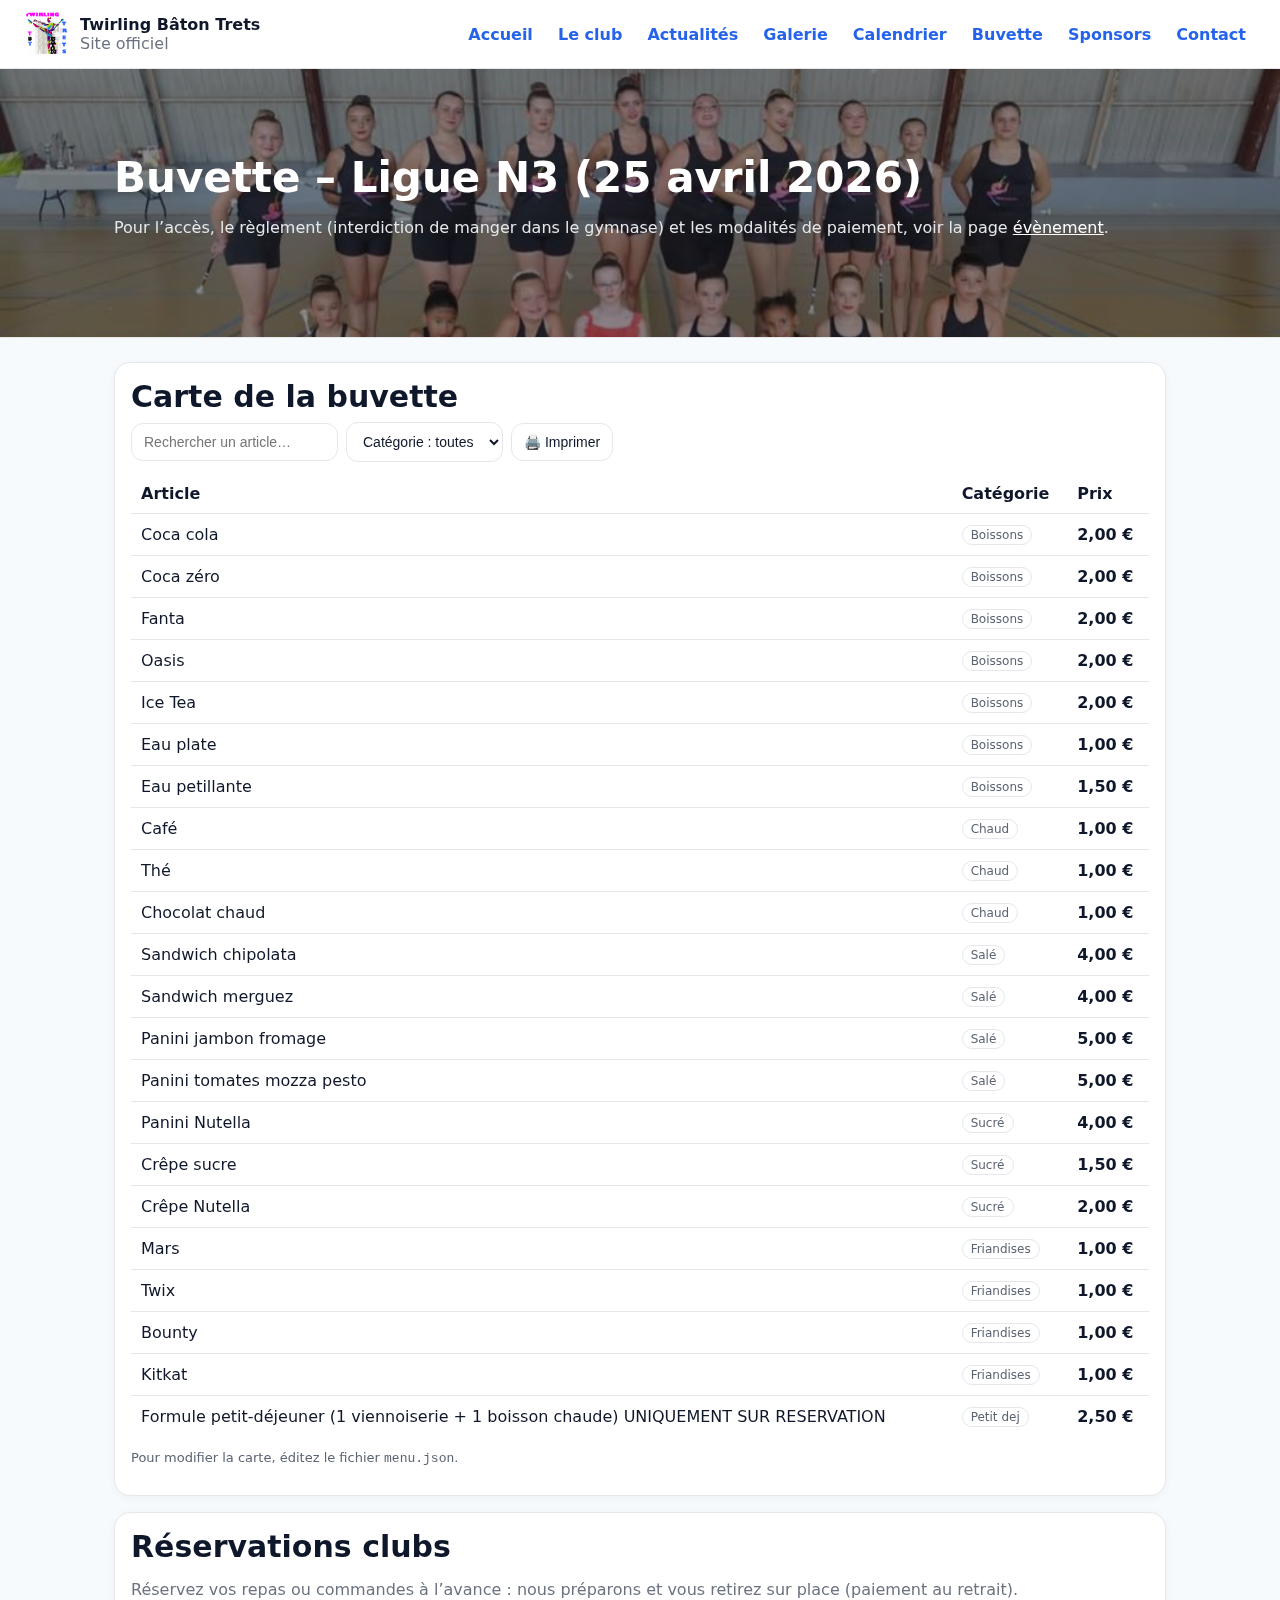
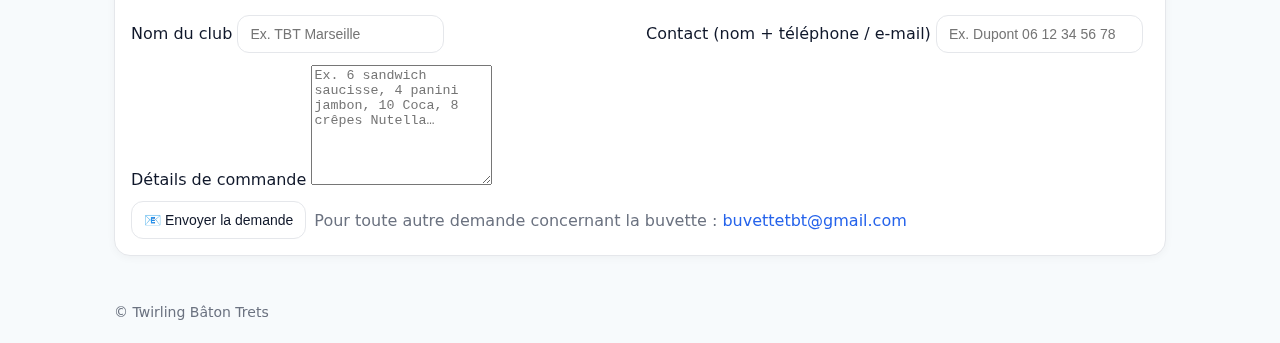
<file: buvette.html>
<!DOCTYPE html>
<html lang="fr">
<head>
  <meta charset="utf-8" />
  <meta name="viewport" content="width=device-width, initial-scale=1" />
  <title>Buvette – Twirling Bâton Trets</title>
  <link rel="stylesheet" href="styles.css" />
  <style>
    .hero--bg {
      position: relative;
      background-image: url("assets/galerie/Gala%202025%202.jpg");
      background-size: cover;
      background-position: center;
      color: #fff;
      padding: 60px 24px;
      border-bottom: 1px solid var(--line);
    }
    .hero--bg::before {
      content: "";
      position: absolute;
      inset: 0;
      background: linear-gradient(180deg, rgba(0,0,0,.45), rgba(0,0,0,.45));
    }
    .hero--bg .wrap {
      position: relative;
      z-index: 1;
    }
    .hero--bg h1 {
      color: #fff;
    }
    .hero--bg p {
      color: #f3f4f6;
    }
    .form-grid {
      display: grid;
      grid-template-columns: repeat(12, 1fr);
      gap: 12px;
    }
    .col-6 {
      grid-column: span 6;
    }
    .col-12 {
      grid-column: span 12;
    }
    @media (max-width:900px){
      .col-6 {
        grid-column: span 12;
      }
    }
    textarea {
      min-height: 120px;
    }
  </style>
</head>
<body>
  <div id="site-header"></div>
  <script src="assets/inject-header.js" defer></script>

  <section class="hero hero--bg">
    <div class="wrap">
      <h1>Buvette – Ligue N3 (25 avril 2026)</h1>
      <p class="muted" style="color:#e5e7eb">
        Pour l’accès, le règlement (interdiction de manger dans le gymnase) et les modalités de paiement,
        voir la page
        <a href="LigueN3-25-26Avril.html" style="color:#fff;text-decoration:underline">évènement</a>.
      </p>
    </div>
  </section>

  <main class="wrap" style="display:grid;grid-template-columns:repeat(12,1fr);gap:16px">
    <section class="card" style="grid-column:span 12">
      <h2>Carte de la buvette</h2>
      <div style="display:flex; gap:8px; align-items:center; flex-wrap:wrap; margin-bottom:12px">
        <input id="q" type="search" placeholder="Rechercher un article…" aria-label="Rechercher" />
        <select id="filterCat" aria-label="Filtrer par catégorie"></select>
        <button onclick="window.print()">🖨️ Imprimer</button>
      </div>
      <div style="overflow:auto">
        <table id="menuTable">
          <thead>
            <tr>
              <th>Article</th>
              <th>Catégorie</th>
              <th>Prix</th>
            </tr>
          </thead>
          <tbody></tbody>
        </table>
      </div>
      <p class="note">
        Pour modifier la carte, éditez le fichier
        <code>menu.json</code>.
      </p>
    </section>

    <section class="card" style="grid-column:span 12">
      <h2>Réservations clubs</h2>
      <p class="muted">
        Réservez vos repas ou commandes à l’avance : nous préparons et vous retirez sur place (paiement au retrait).
      </p>

      <div class="form-grid">
        <div class="col-6">
          <label for="club">Nom du club</label>
          <input id="club" type="text" placeholder="Ex. TBT Marseille" />
        </div>
        <div class="col-6">
          <label for="contact">Contact (nom + téléphone / e-mail)</label>
          <input id="contact" type="text" placeholder="Ex. Dupont 06 12 34 56 78" />
        </div>
        <div class="col-12">
          <label for="commande">Détails de commande</label>
          <textarea id="commande" placeholder="Ex. 6 sandwich saucisse, 4 panini jambon, 10 Coca, 8 crêpes Nutella…"></textarea>
        </div>
        <div class="col-12" style="display:flex; gap:8px; flex-wrap:wrap; align-items:center">
          <button id="btnMail" type="button">📧 Envoyer la demande</button>
          <span class="muted">
            Pour toute autre demande concernant la buvette :
            <a href="mailto:buvettetbt@gmail.com">buvettetbt@gmail.com</a>
          </span>
        </div>
      </div>

      <a id="mailtoTmp" href="#" style="display:none">mail</a>
      <script>
        (function(){
          const RESA_EMAIL = "buvettetbt@gmail.com";
          const SUBJECT = "Réservation clubs – Ligue N3 25 avril 2026";

          function buildBody(lines){
            return encodeURIComponent(lines.join("\r\n"));
          }
          function openMailto(href){
            try {
              var a = document.getElementById("mailtoTmp");
              if (a) {
                a.setAttribute("href", href);
                a.click();
              }
              window.open(href, "_self");
            } catch(e){
              alert("Si l’e-mail ne s’ouvre pas, envoyez votre demande à : " + RESA_EMAIL);
            }
          }
          document.getElementById("btnMail").addEventListener("click", function(e){
            e.preventDefault();
            var club = (document.getElementById("club").value || "").trim();
            var contact = (document.getElementById("contact").value || "").trim();
            var commande = (document.getElementById("commande").value || "").trim();

            var bodyLines = [
              "Bonjour,",
              "",
              "Je souhaite effectuer une réservation pour la buvette :",
              "Club : " + (club || "—"),
              "Contact : " + (contact || "—"),
              "",
              "Commande :",
              (commande || "—"),
              "",
              "Merci !"
            ];
            var href = "mailto:" + encodeURIComponent(RESA_EMAIL)
                     + "?subject=" + encodeURIComponent(SUBJECT)
                     + "&body=" + buildBody(bodyLines);
            openMailto(href);
          });
        })();
      </script>
    </section>
  </main>

  <div id="site-footer"></div>
  <script src="assets/inject-footer.js" defer></script>

  <script>
    const fmt = (p) => {
      const s = String(p);
      if (s.includes('x') || s.includes(',')) {
        return s.replace('.', ',') + (s.includes('€') ? '' : ' €');
      }
      const n = Number(p);
      return (isNaN(n) ? s : n.toFixed(2).replace('.', ',')) + ' €';
    };
    fetch('menu.json')
      .then(r => r.json())
      .then(ITEMS => {
        const select = document.getElementById('filterCat');
        const cats = [...new Set(ITEMS.map(i => i.category))].filter(Boolean);
        select.innerHTML = '<option value="">Catégorie : toutes</option>' + cats.map(c => '<option>' + c + '</option>').join('');
        function render() {
          const q = (document.getElementById('q').value || '').trim().toLowerCase();
          const cat = select.value;
          const rows = ITEMS
            .filter(i => !cat || i.category === cat)
            .filter(i => !q || (i.name || '').toLowerCase().includes(q))
            .map(i =>
              '<tr>' +
                '<td>' + i.name + '</td>' +
                '<td><span class="pill">' + (i.category || '') + '</span></td>' +
                '<td class="price">' + fmt(i.price) + '</td>' +
              '</tr>'
            ).join('');
          document.querySelector('#menuTable tbody').innerHTML =
            rows || '<tr><td colspan="3" class="muted">Aucun article…</td></tr>';
        }
        document.getElementById('q').addEventListener('input', render);
        select.addEventListener('input', render);
        render();
      });
  </script>
</body>
</html>
</file>
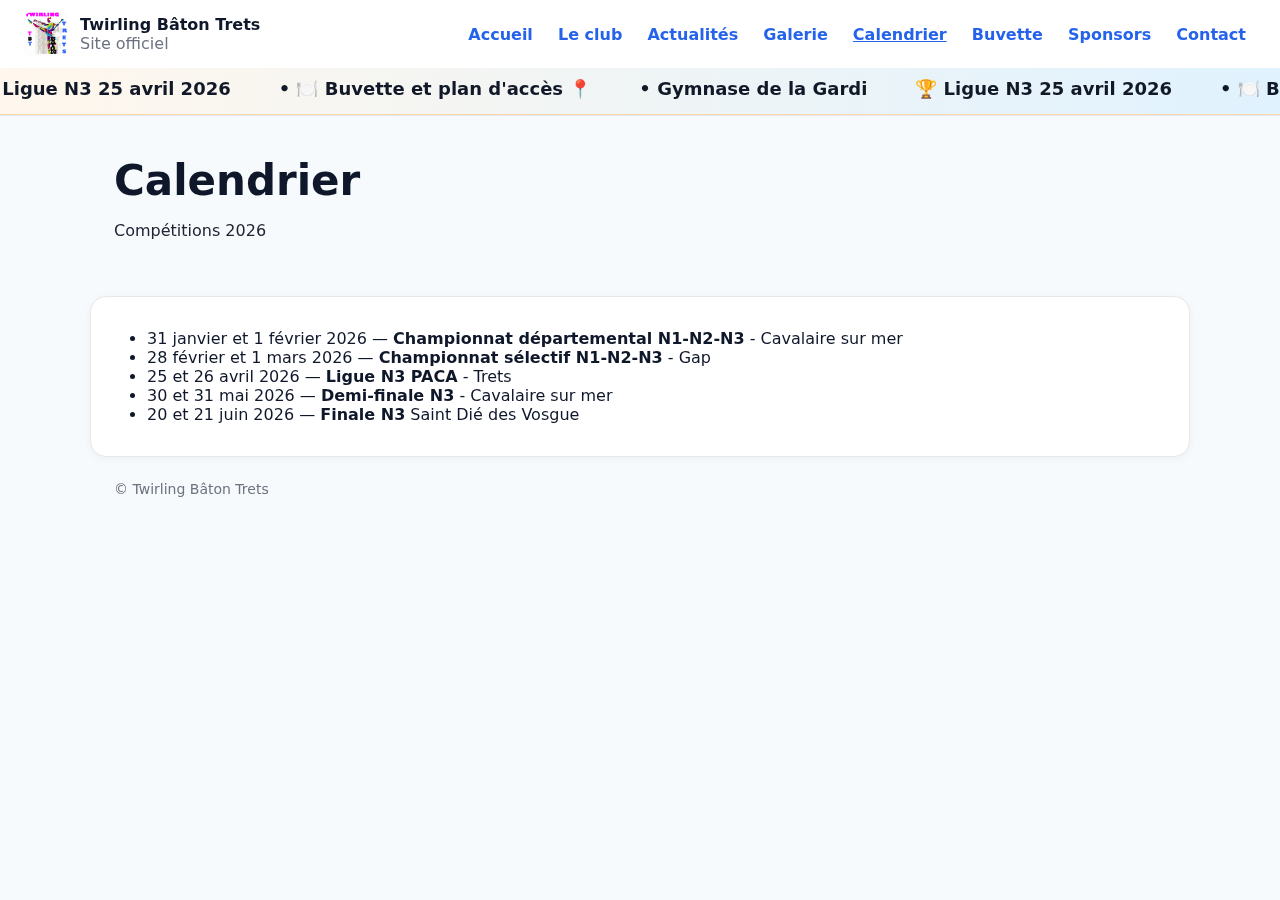
<file: calendrier.html>
<!DOCTYPE html>
<html lang="fr">
<head>
  <meta charset="utf-8" />
  <meta name="viewport" content="width=device-width, initial-scale=1" />
  <title>Calendrier – Twirling Bâton Trets</title>
  <link rel="stylesheet" href="styles.css" />
</head>
<body>
  <div id="site-header"></div>
  <script src="assets/inject-header.js" defer></script>

  <section class="hero wrap">
    <h1>Calendrier</h1>
    <p>Compétitions 2026</p>
  </section>

  <main class="wrap card">
    <ul>
      <li>31 janvier et 1 février 2026 — <strong>Championnat départemental N1-N2-N3</strong> - Cavalaire sur mer</li>
      <li>28 février et 1 mars 2026 — <strong>Championnat sélectif N1-N2-N3</strong> - Gap</li>
      <li>25 et 26 avril 2026 — <strong>Ligue N3 PACA</strong> - Trets</li>
      <li>30 et 31 mai 2026 — <strong>Demi-finale N3</strong> - Cavalaire sur mer</li>
      <li>20 et 21 juin 2026 — <strong>Finale N3</strong> Saint Dié des Vosgue</li>
    </ul>
  </main>

  <div id="site-footer"></div>
  <script src="assets/inject-footer.js" defer></script>
</body>
</html>
</file>
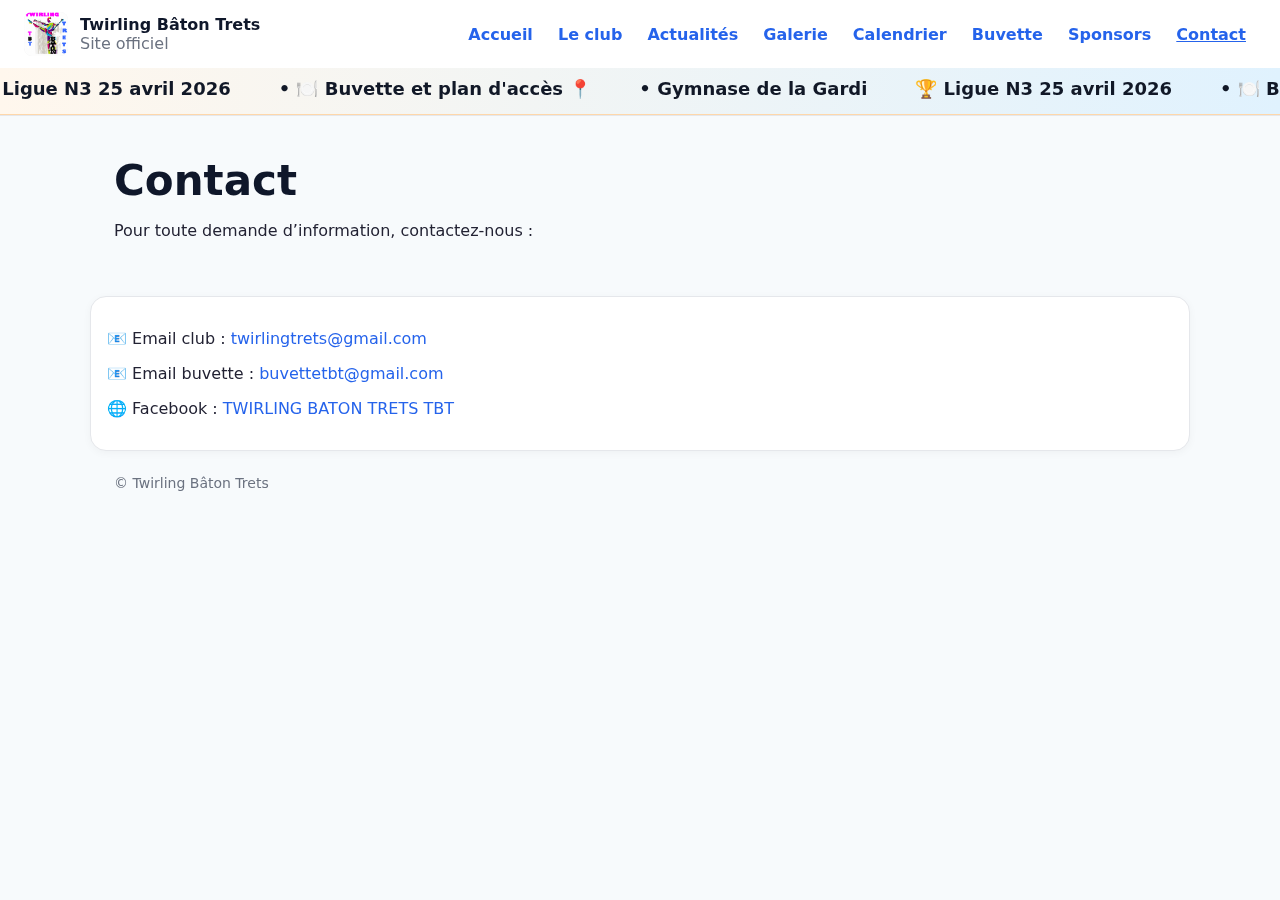
<file: contact.html>
<!DOCTYPE html>
<html lang="fr">
<head>
  <meta charset="utf-8" />
  <meta name="viewport" content="width=device-width, initial-scale=1" />
  <title>Contact – Twirling Bâton Trets</title>
  <link rel="stylesheet" href="styles.css" />
</head>
<body>
  <div id="site-header"></div>
  <script src="assets/inject-header.js" defer></script>

  <section class="hero wrap">
    <h1>Contact</h1>
    <p>Pour toute demande d’information, contactez-nous :</p>
  </section>

  <main class="wrap card">
    <p>
      📧 Email club : 
      <a href="mailto:twirlingtrets@gmail.com">twirlingtrets@gmail.com</a>
    </p>
    <p>
      📧 Email buvette : 
      <a href="mailto:buvettetbt@gmail.com">buvettetbt@gmail.com</a>
    </p>
    <p>
      🌐 Facebook : 
      <a href="https://www.facebook.com/twirlingtrets" target="_blank" rel="noopener">
        TWIRLING BATON TRETS TBT
      </a>
    </p>
  </main>

  <div id="site-footer"></div>
  <script src="assets/inject-footer.js" defer></script>
</body>
</html>
</file>
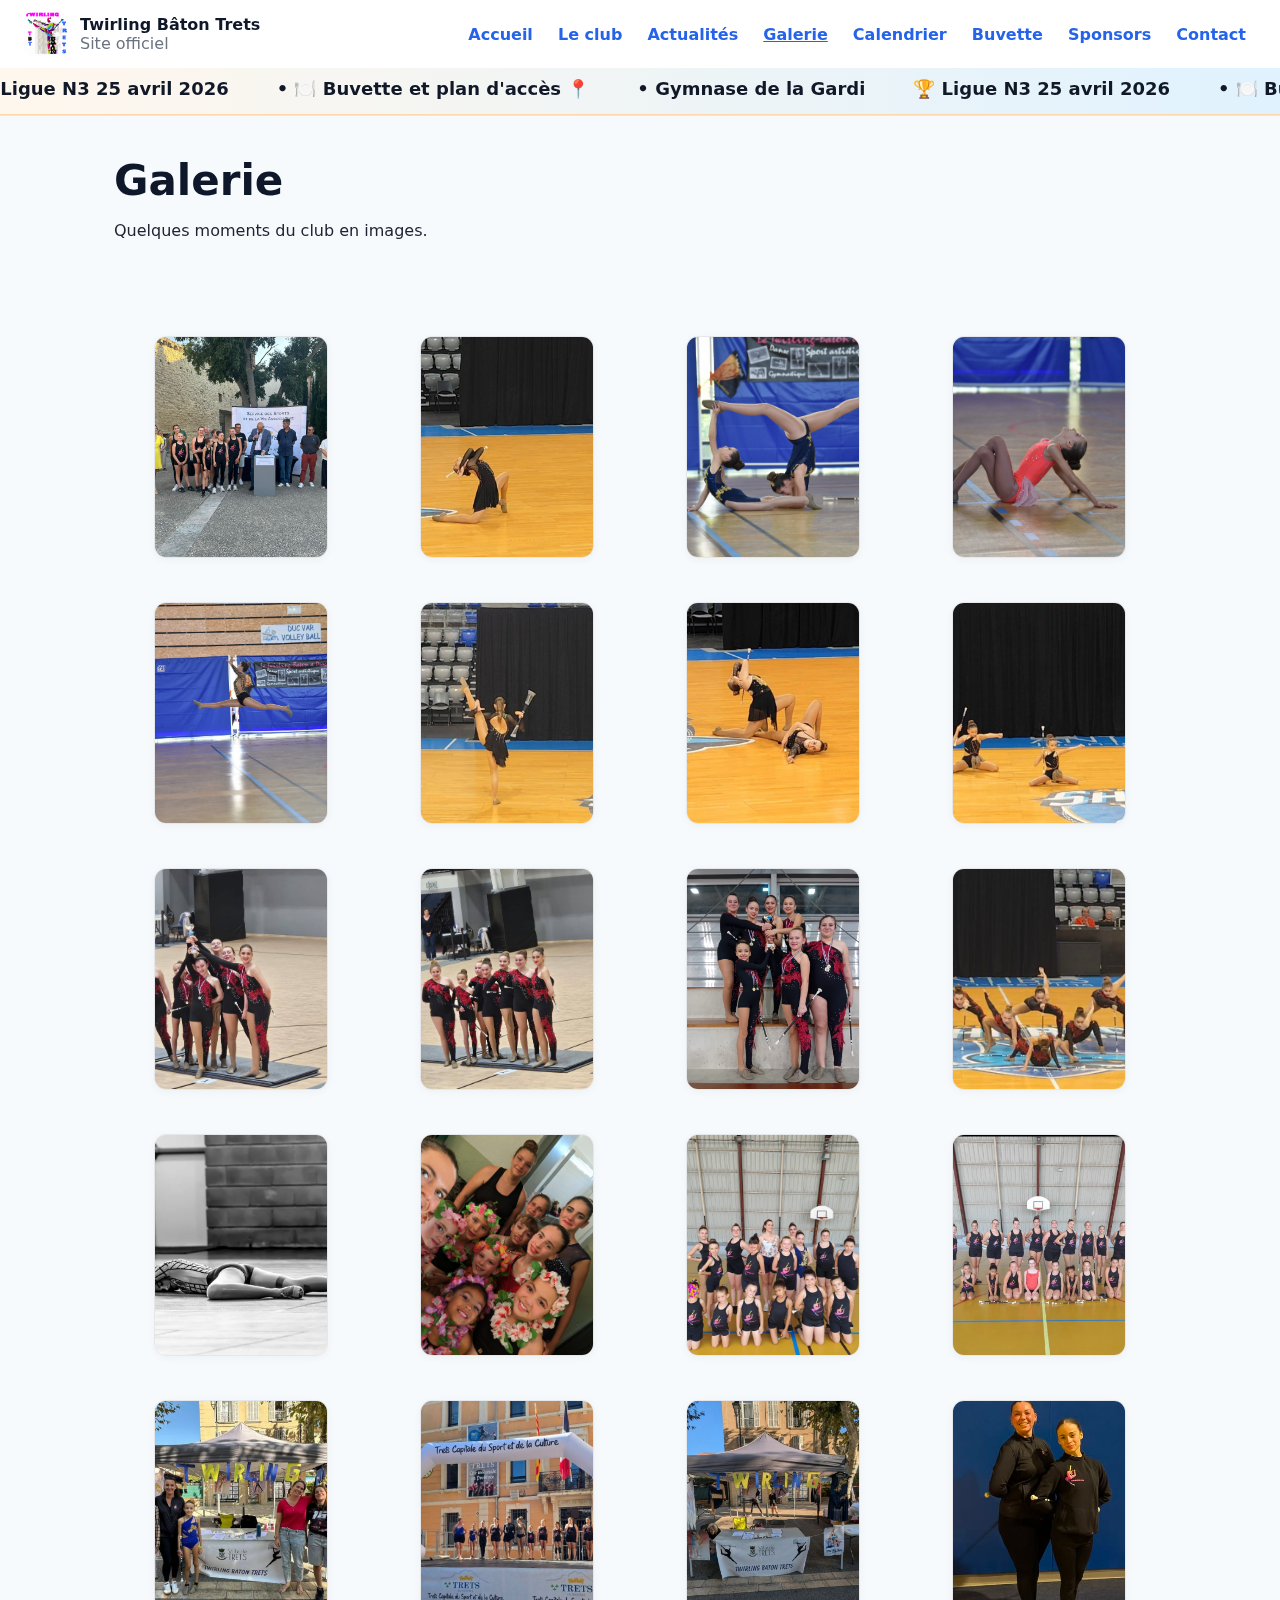
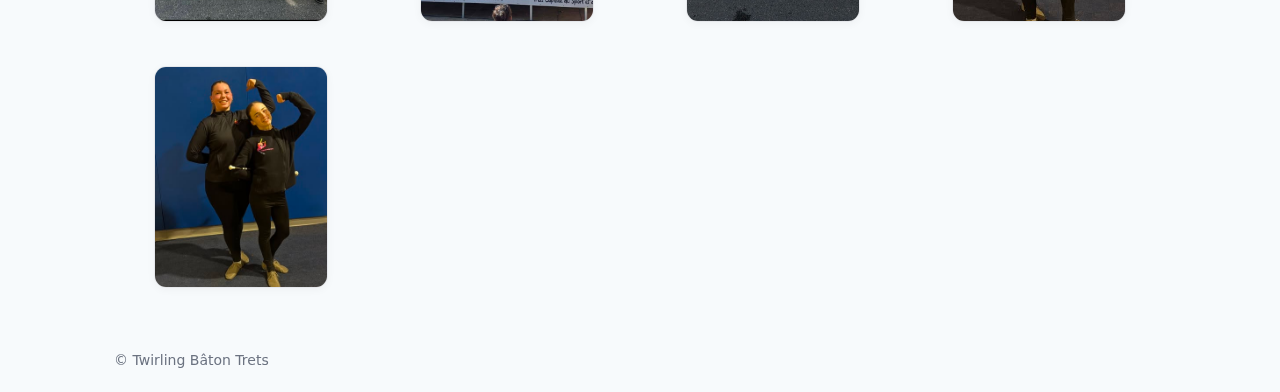
<file: galerie.html>
<!DOCTYPE html>
<html lang="fr">
<head>
  <meta charset="utf-8" />
  <meta name="viewport" content="width=device-width, initial-scale=1" />
  <title>Galerie – Twirling Bâton Trets</title>
  <link rel="stylesheet" href="styles.css" />
  <style>
    .gallery-grid {
      display: grid;
      grid-template-columns: repeat(auto-fill, minmax(220px, 1fr));
      gap: 12px;
    }
    .gallery-item {
      background: #fff;
      border: 1px solid var(--line);
      border-radius: 12px;
      overflow: hidden;
      box-shadow: 0 2px 8px rgba(0,0,0,.04);
    }
    .gallery-item img {
      width: 100%;
      height: 220px;
      object-fit: cover;
      display: block;
    }
    /* plus de légende, donc pas de styles de figcaption */
  </style>
</head>
<body>
  <div id="site-header"></div>
  <script src="assets/inject-header.js" defer></script>

  <section class="hero wrap">
    <h1>Galerie</h1>
    <p>Quelques moments du club en images.</p>
  </section>

  <main class="wrap">
    <div id="gallery" class="gallery-grid"></div>
  </main>

  <div id="site-footer"></div>
  <script src="assets/inject-footer.js" defer></script>

<script>
  const photos = [
    { src: "assets/galerie/Champions de la ville de Trets 1.jpg" },
    { src: "assets/galerie/Compet 1.jpg" },
    { src: "assets/galerie/Compet 10.jpg" },
    { src: "assets/galerie/Compet 11.jpg" },
    { src: "assets/galerie/Compet 12.jpg" },
    { src: "assets/galerie/Compet 2.jpg" },
    { src: "assets/galerie/Compet 3.jpg" },
    { src: "assets/galerie/Compet 4.jpg" },
    { src: "assets/galerie/Compet 5.jpg" },
    { src: "assets/galerie/Compet 6.jpg" },
    { src: "assets/galerie/Compet 7.jpg" },
    { src: "assets/galerie/Compet 8.jpg" },
    { src: "assets/galerie/Compet 9.jpg" },
    { src: "assets/galerie/Gala 2023.jpg" },
    { src: "assets/galerie/Gala 2024.jpg" },
    { src: "assets/galerie/Gala 2025 2.jpg" },
    { src: "assets/galerie/Journées des associations 2025 1.jpg" },
    { src: "assets/galerie/Journées des associations 2025 2.jpg" },
    { src: "assets/galerie/Journées des associations 2025 3.jpg" },

    { src: "assets/actus/formation-icn4-1.jpg" },
    { src: "assets/actus/formation-icn4-2.jpg" }

    /* ajoute ici les autres images d'actus */
    /* ex :
    { src: "assets/actus/championnat-departemental-13-1.jpg" },
    { src: "assets/actus/championnat-departemental-13-2.jpg" }
    */
  ];

  const root = document.getElementById("gallery");
  const escapeAttr = (s) => String(s).replace(/"/g, "&quot;");

  root.innerHTML = photos.map(function(photo){
    return (
      '<figure class="gallery-item">' +
        '<img src="' + escapeAttr(photo.src) + '" alt="Photo du club" loading="lazy" />' +
      '</figure>'
    );
  }).join("");
</script>
</html>
</file>
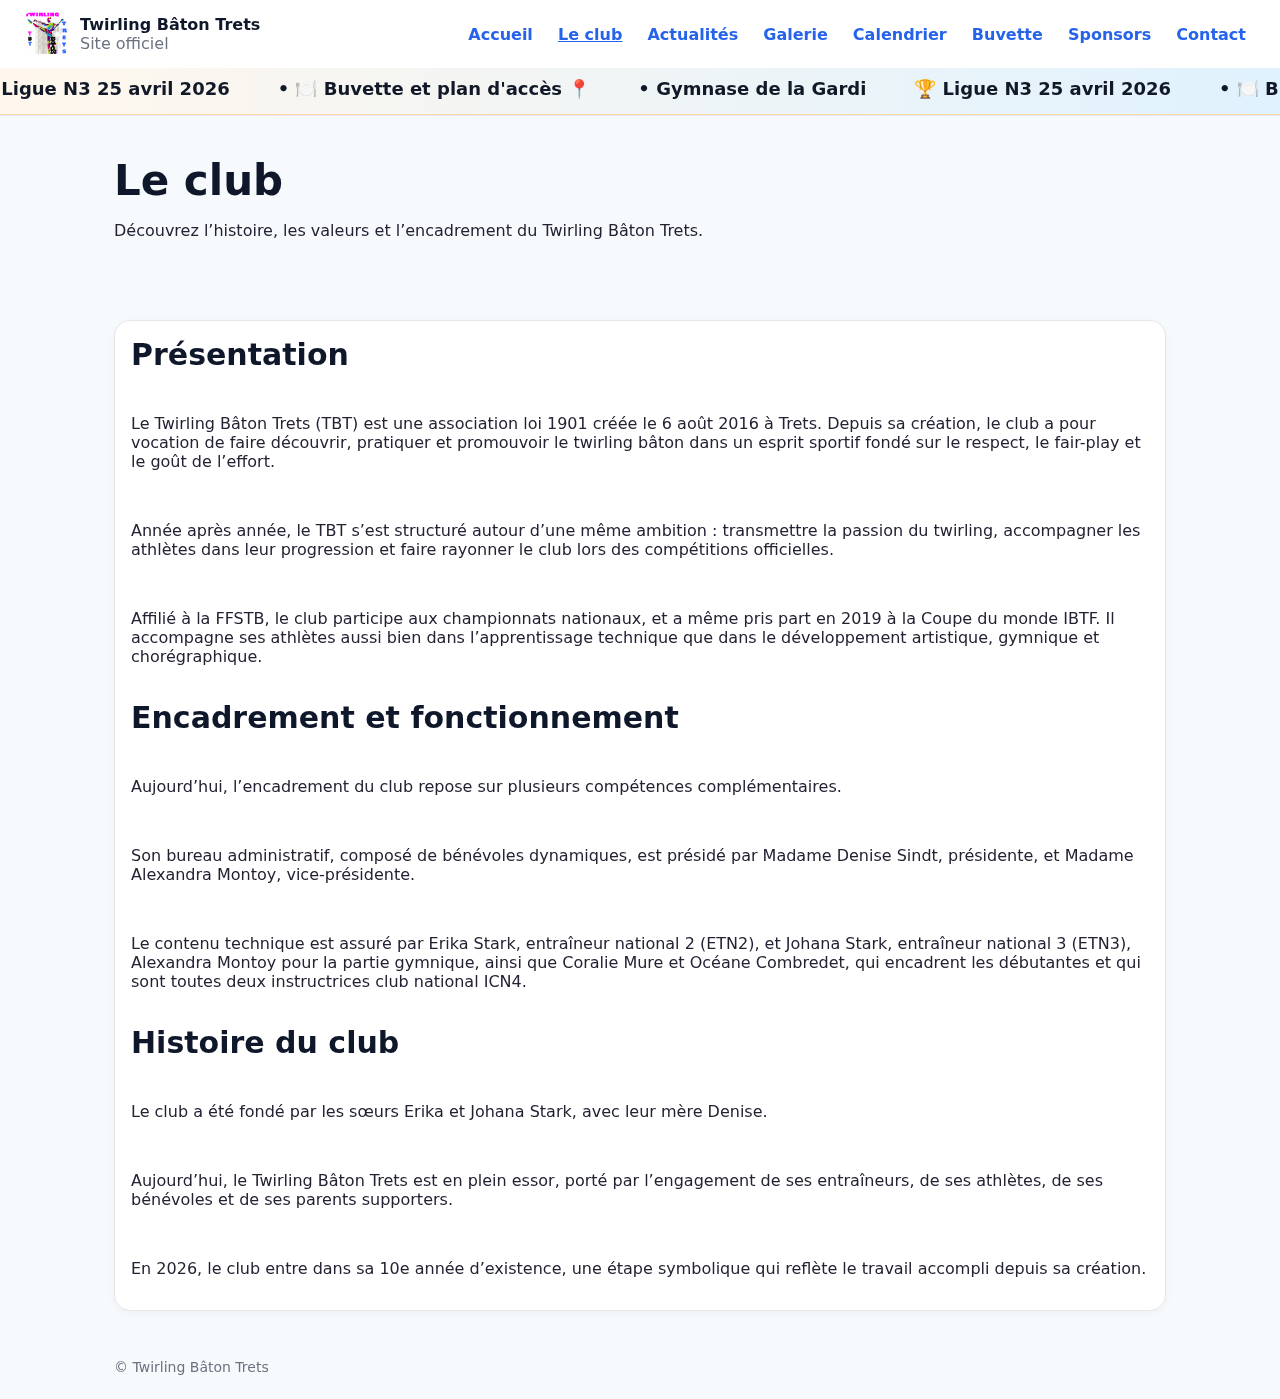
<file: le-club.html>
<!DOCTYPE html>
<html lang="fr">
<head>
  <meta charset="utf-8" />
  <meta name="viewport" content="width=device-width, initial-scale=1" />
  <title>Le club – Twirling Bâton Trets</title>
  <link rel="stylesheet" href="styles.css" />
</head>
<body>
  <div id="site-header"></div>
  <script src="assets/inject-header.js" defer></script>

  <section class="hero wrap">
    <h1>Le club</h1>
    <p>Découvrez l’histoire, les valeurs et l’encadrement du Twirling Bâton Trets.</p>
  </section>

  <main class="wrap">
    <section class="card" style="display:grid; gap:18px;">
      <h2>Présentation</h2>

      <p>
        Le Twirling Bâton Trets (TBT) est une association loi 1901 créée le 6 août 2016 à Trets.
        Depuis sa création, le club a pour vocation de faire découvrir, pratiquer et promouvoir
        le twirling bâton dans un esprit sportif fondé sur le respect, le fair-play et le goût de l’effort.
      </p>

      <p>
        Année après année, le TBT s’est structuré autour d’une même ambition :
        transmettre la passion du twirling, accompagner les athlètes dans leur progression
        et faire rayonner le club lors des compétitions officielles.
      </p>

      <p>
        Affilié à la FFSTB, le club participe aux championnats nationaux,
        et a même pris part en 2019 à la Coupe du monde IBTF.
        Il accompagne ses athlètes aussi bien dans l’apprentissage technique
        que dans le développement artistique, gymnique et chorégraphique.
      </p>

      <h2>Encadrement et fonctionnement</h2>

      <p>
        Aujourd’hui, l’encadrement du club repose sur plusieurs compétences complémentaires.
      </p>

      <p>
        Son bureau administratif, composé de bénévoles dynamiques, est présidé par Madame Denise Sindt,
        présidente, et Madame Alexandra Montoy, vice-présidente.
      </p>

      <p>
        Le contenu technique est assuré par Erika Stark, entraîneur national 2 (ETN2),
        et Johana Stark, entraîneur national 3 (ETN3), Alexandra Montoy pour la partie gymnique,
        ainsi que Coralie Mure et Océane Combredet, qui encadrent les débutantes
        et qui sont toutes deux instructrices club national ICN4.
      </p>

      <h2>Histoire du club</h2>

      <p>
        Le club a été fondé par les sœurs Erika et Johana Stark, avec leur mère Denise.
      </p>

      <p>
        Aujourd’hui, le Twirling Bâton Trets est en plein essor, porté par l’engagement
        de ses entraîneurs, de ses athlètes, de ses bénévoles et de ses parents supporters.
      </p>

      <p>
        En 2026, le club entre dans sa 10e année d’existence,
        une étape symbolique qui reflète le travail accompli depuis sa création.
      </p>
    </section>
  </main>

  <div id="site-footer"></div>
  <script src="assets/inject-footer.js" defer></script>
</body>
</html>
</file>
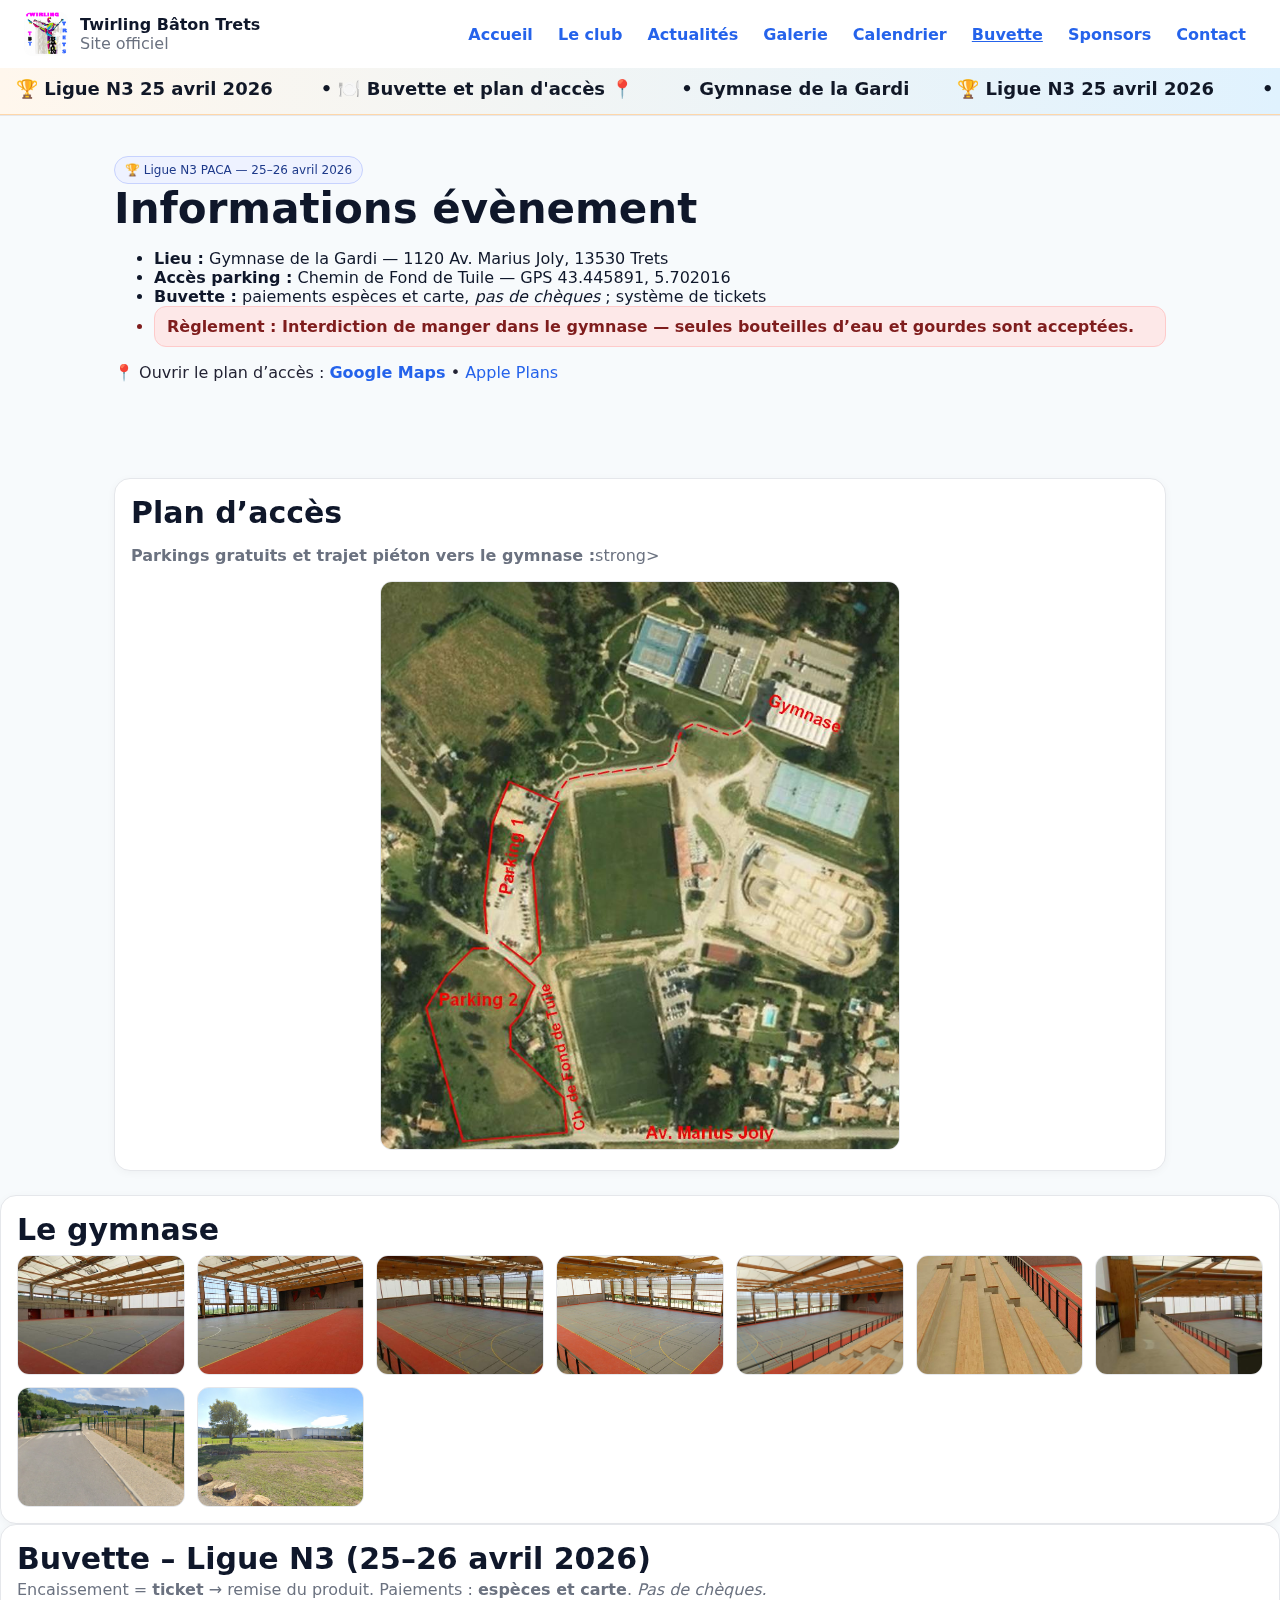
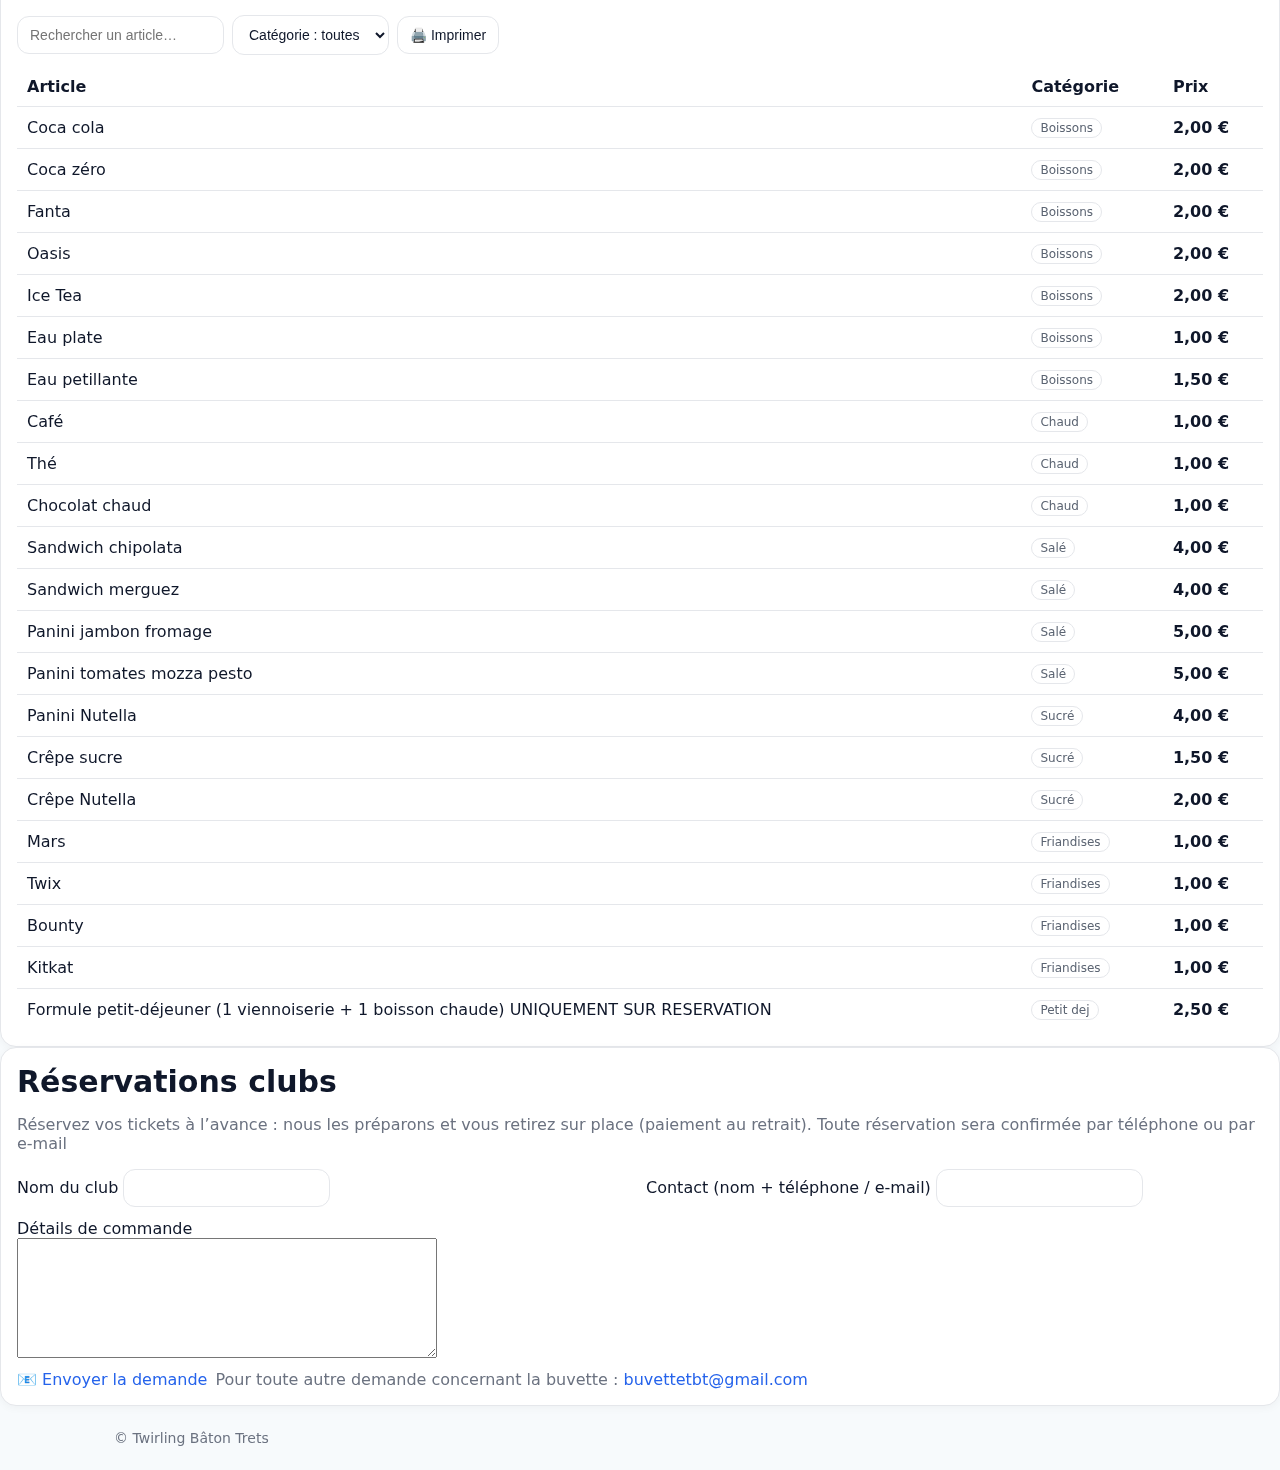
<file: LigueN3-25-26Avril.html>
<!DOCTYPE html>
<html lang="fr">
<head>
  <meta charset="utf-8" />
  <meta name="viewport" content="width=device-width, initial-scale=1" />
  <title>Ligue N3 – 25–26 avril 2026 – Twirling Bâton Trets</title>
  <link rel="stylesheet" href="styles.css" />
  <style>
    .gym-grid {
      display: grid;
      grid-template-columns: repeat(auto-fill, minmax(160px, 1fr));
      gap: 12px;
    }
    .gym-thumb {
      width: 100%;
      height: 120px;
      object-fit: cover;
      border-radius: 12px;
      border: 1px solid var(--line);
      cursor: pointer;
      background: #f1f5f9;
      display: block;
    }
    .lightbox {
      position: fixed;
      inset: 0;
      background: rgba(0,0,0,.85);
      display: none;
      align-items: center;
      justify-content: center;
      z-index: 60;
    }
    .lightbox.open { display: flex; }
    .lightbox img {
      max-width: min(92vw, 1400px);
      max-height: 90vh;
      border-radius: 12px;
      box-shadow: 0 10px 30px rgba(0,0,0,.4);
      display: block;
    }
    .lb-close,.lb-prev,.lb-next{
      position: fixed; top: 50%; transform: translateY(-50%);
      background: rgba(255,255,255,.12); backdrop-filter: blur(6px);
      color:#fff; border:1px solid rgba(255,255,255,.28);
      border-radius:999px; width:44px; height:44px; display:flex; align-items:center; justify-content:center;
      cursor:pointer; font-size:20px; user-select:none;
    }
    .lb-close { top:24px; right:24px; transform:none; width:42px; height:42px; font-size:18px }
    .lb-prev { left:24px } .lb-next { right:24px }
    .lb-counter {
      position: fixed; bottom:20px; left:50%; transform:translateX(-50%);
      color:#fff; font-weight:700; background:rgba(0,0,0,.35);
      border:1px solid rgba(255,255,255,.18); padding:6px 10px; border-radius:999px; font-size:14px
    }
    @media (max-width:700px) { .lb-prev, .lb-next { display:none } }

    /* Impression : ne sortir que la section buvette, sans réservations */
    @media print {
      body * { visibility: hidden !important; }
      #buvetteSection, #buvetteSection * { visibility: visible !important; }
      #buvetteSection {
        position: absolute !important;
        left: 0; top: 0; right: 0;
        width: 100%;
        box-shadow: none !important;
      }
      .no-print,
      #site-header,
      #site-footer,
      .banner,
      .hero,
      #reservationsSection,
      .modal,
      .lightbox { display: none !important; }
    }
  </style>
</head>
<body>
  <div id="site-header"></div>
  <script src="assets/inject-header.js" defer></script>

  <section class="hero wrap">
    <span class="badge">🏆 Ligue N3 PACA — 25–26 avril 2026</span>
    <h1>Informations évènement</h1>
    <ul>
      <li><strong>Lieu :</strong> Gymnase de la Gardi — 1120 Av. Marius Joly, 13530 Trets</li>
      <li><strong>Accès parking :</strong> Chemin de Fond de Tuile — GPS 43.445891, 5.702016</li>
      <li><strong>Buvette :</strong> paiements espèces et carte, <em>pas de chèques</em> ; système de tickets</li>
      <li class="rule"><strong>Règlement :</strong> Interdiction de manger dans le gymnase — seules bouteilles d’eau et gourdes sont acceptées.</li>
    </ul>
    <p>
      📍 Ouvrir le plan d’accès :
      <a id="gmaps" href="https://www.google.com/maps/search/?api=1&query=43.445891,5.702016" target="_blank" rel="noopener">Google Maps</a>
      •
      <a id="amaps" href="https://maps.apple.com/?ll=43.445891,5.702016&q=Gymnase%20de%20la%20Gardi" target="_blank" rel="noopener">Apple Plans</a>
    </p>
  </section>
  
  <main class="wrap">

    <!-- Plan d’accès -->
    <section class="card" style="margin-top:16px; grid-column:span 12;">
      <h2>Plan d’accès</h2>
      <p class="muted"><strong>Parkings gratuits et trajet piéton vers le gymnase :</strong>strong></p>
      <figure style="margin:8px auto 0; text-align:center; max-width:520px;">
        <img
          id="planThumb"
          src="assets/Carte.jpg"
          alt="Plan d’accès au gymnase de la Gardi – Trets"
          loading="lazy"
          style="width:100%;border-radius:12px;border:1px solid var(--line);cursor:zoom-in;max-width:520px;"
        />
      </figure>
    </section>

  </main>

  <style>
    .lightbox.single .lb-prev,.lightbox.single .lb-next,.lightbox.single .lb-counter{ display:none !important; }
  </style>

  <script>
    document.addEventListener('DOMContentLoaded', function(){
      var thumb = document.getElementById('planThumb');
      var lb = document.getElementById('lightbox');
      var img = document.getElementById('lbImg');
      var count = document.getElementById('lbCount');
      var lbClose = document.getElementById('lbClose');

      if (!thumb || !lb || !img) return;

      thumb.addEventListener('click', function(){
        img.src = 'assets/Carte.jpg';
        if (count) count.textContent = '';
        lb.classList.add('single');
        lb.classList.add('open');
      });

      function clearSingle(){ lb.classList.remove('single'); }
      if (lbClose) lbClose.addEventListener('click', clearSingle);
      lb.addEventListener('click', function(e){ if (e.target === lb) clearSingle(); });
      document.addEventListener('keydown', function(e){
        if (e.key === 'Escape' && lb.classList.contains('open')) clearSingle();
      });
    });
  </script>

  <section class="card">
    <h2>Le gymnase</h2>
    <div id="gymGrid" class="gym-grid"></div>
  </section>

  <!-- === BU V E T T E === -->
  <section id="buvetteSection" class="card">
    <h2>Buvette – Ligue N3 (25–26 avril 2026)</h2>
    <p class="muted" style="margin-top:-4px">
      Encaissement = <strong>ticket</strong> → remise du produit.
      Paiements : <strong>espèces et carte</strong>.
      <em>Pas de chèques.</em>
    </p>
    <div style="display:flex; gap:8px; align-items:center; flex-wrap:wrap; margin:12px 0">
      <input id="q" type="search" placeholder="Rechercher un article…" aria-label="Rechercher" />
      <select id="filterCat" aria-label="Filtrer par catégorie"></select>
      <button class="no-print" onclick="window.print()">🖨️ Imprimer</button>
    </div>
    <div style="overflow:auto">
      <table id="menuTable">
        <thead>
          <tr>
            <th>Article</th>
            <th>Catégorie</th>
            <th>Prix</th>
          </tr>
        </thead>
        <tbody></tbody>
      </table>
    </div>
  </section>

  <!-- === R É S E R V A T I O N S === -->
  <section id="reservationsSection" class="card">
    <h2>Réservations clubs</h2>
    <p class="muted">
      Réservez vos tickets à l’avance : nous les préparons et vous retirez sur place (paiement au retrait). Toute réservation sera confirmée par téléphone ou par e-mail
    </p>
    <div class="form-grid" style="display:grid;grid-template-columns:repeat(12,1fr);gap:12px">
      <div class="col-6" style="grid-column:span 6">
        <label for="club2">Nom du club</label>
        <input id="club2" type="text" />
      </div>
      <div class="col-6" style="grid-column:span 6">
        <label for="contact2">Contact (nom + téléphone / e-mail)</label>
        <input id="contact2" type="text" />
      </div>
      <div class="col-12" style="grid-column:span 12; display:flex; flex-direction:column;">
        <label for="commande2">Détails de commande</label>
        <textarea id="commande2" style="min-height:120px; width: 420px; height: 120px;"></textarea>
      </div>
      <div class="col-12" style="grid-column:span 12; display:flex; gap:8px; flex-wrap:wrap; align-items:center">
        <a id="btnMail2" href="mailto:buvettetbt@gmail.com" role="button" class="button">📧 Envoyer la demande</a>
        <span class="muted">
          Pour toute autre demande concernant la buvette :
          <a href="mailto:buvettetbt@gmail.com">buvettetbt@gmail.com</a>
        </span>
      </div>
    </div>

    <script>
      (function(){
        const RESA_EMAIL = "buvettetbt@gmail.com";
        const SUBJECT = "Réservation clubs – Ligue N3 25–26 avril 2026";
        function buildBody(lines){ return encodeURIComponent(lines.join("\r\n")); }
        function makeHref(){
          var club = (document.getElementById("club2").value || "").trim();
          var contact = (document.getElementById("contact2").value || "").trim();
          var commande = (document.getElementById("commande2").value || "").trim();
          var lines = [
            "Bonjour,","","Je souhaite effectuer une réservation pour la buvette :",
            "Club : " + (club || "—"),
            "Contact : " + (contact || "—"),"",
            "Commande :", (commande || "—"),"", "Merci !"
          ];
          return "mailto:" + encodeURIComponent(RESA_EMAIL)
               + "?subject=" + encodeURIComponent(SUBJECT)
               + "&body=" + buildBody(lines);
        }
        var link = document.getElementById("btnMail2");
        if (!link) return;
        ["pointerdown","mousedown","touchstart","click"].forEach(function(evt){
          link.addEventListener(evt, function(){
            link.setAttribute("href", makeHref());
            link.removeAttribute("target");
          }, { passive:true });
        });
        link.addEventListener("keydown", function(e){
          if (e.key === "Enter" || e.key === " ") link.setAttribute("href", makeHref());
        });
      })();
    </script>
  </section>

  <div id="lightbox" class="lightbox" aria-modal="true" role="dialog" aria-label="Agrandissement photo">
    <button class="lb-close" id="lbClose" aria-label="Fermer">✕</button>
    <button class="lb-prev" id="lbPrev" aria-label="Précédente">‹</button>
    <img id="lbImg" alt="Photo gymnase" />
    <button class="lb-next" id="lbNext" aria-label="Suivante">›</button>
    <div class="lb-counter" id="lbCount">1 / 1</div>
  </div>

  <div id="site-footer"></div>
  <script src="assets/inject-footer.js" defer></script>

  <script>
    (function(){
      try {
        var ua = navigator.userAgent || "";
        var isApple = /iPhone|iPad|Macintosh/.test(ua);
        if (isApple) { var a = document.getElementById('amaps'); if (a) a.style.fontWeight = '800'; }
        else { var g = document.getElementById('gmaps'); if (g) g.style.fontWeight = '800'; }
      } catch(e) {}
    })();
  </script>

  <script>
    const GYM_FILES = [
      "Gymnase-INT-1.jpg","Gymnase-INT-2.jpg","Gymnase-INT-3.jpg",
      "Gymnase-INT-4.jpg","Gymnase-INT-5.jpg","Gymnase-INT-6.jpg","Gymnase-INT-7.jpg",
      "Photo gymnase depuis parking.png","Photo gymnase.png"
    ];
    const urlGym = (f) => "assets/gymnase/" + encodeURIComponent(f).replace(/%2F/g,"/");
    (function(){
      var grid = document.getElementById("gymGrid"); if (!grid) return;
      grid.innerHTML = GYM_FILES.map(function(file, i){
        return '<img class="gym-thumb" src="'+urlGym(file)+'" alt="Photo gymnase '+(i+1)+'" loading="lazy" data-idx="'+i+'" />';
      }).join("");
      var lb = document.getElementById("lightbox");
      var img = document.getElementById("lbImg");
      var btnPrev = document.getElementById("lbPrev");
      var btnNext = document.getElementById("lbNext");
      var btnClose = document.getElementById("lbClose");
      var count = document.getElementById("lbCount");
      var idx = 0;
      function openAt(i){ idx = (i + GYM_FILES.length) % GYM_FILES.length; img.src = urlGym(GYM_FILES[idx]); count.textContent = (idx+1) + " / " + GYM_FILES.length; lb.classList.add("open"); }
      function close(){ lb.classList.remove("open"); img.src = ""; }
      function prev(){ openAt(idx - 1); } function next(){ openAt(idx + 1); }
      document.getElementById("gymGrid").addEventListener("click", function(e){
        var t = e.target; if (t && t.classList.contains("gym-thumb")) { openAt(parseInt(t.getAttribute("data-idx"), 10) || 0); }
      });
      btnPrev.addEventListener("click", function(e){ e.stopPropagation(); prev(); });
      btnNext.addEventListener("click", function(e){ e.stopPropagation(); next(); });
      btnClose.addEventListener("click", function(e){ e.stopPropagation(); close(); });
      document.getElementById("lightbox").addEventListener("click", function(e){
        if (e.target === document.getElementById("lightbox")) close();
      });
      document.addEventListener("keydown", function(e){
        if (!document.getElementById("lightbox").classList.contains("open")) return;
        if (e.key === "Escape") close();
        if (e.key === "ArrowLeft") prev();
        if (e.key === "ArrowRight") next();
      });
    })();
  </script>

  <script>
    const fmt = (p) => {
      const s = String(p);
      if (s.includes('x') || s.includes(',')) {
        return s.replace('.', ',') + (s.includes('€') ? '' : ' €');
      }
      const n = Number(p);
      return (isNaN(n) ? s : n.toFixed(2).replace('.', ',')) + ' €';
    };
    fetch('menu.json')
      .then(function(r){ return r.json(); })
      .then(function(ITEMS){
        const select = document.getElementById('filterCat');
        const cats = [...new Set(ITEMS.map(i => i.category))].filter(Boolean);
        select.innerHTML =
          '<option value="">Catégorie : toutes</option>' +
          cats.map(function(c){ return '<option>' + c + '</option>'; }).join('');
        function render() {
          const q = (document.getElementById('q').value || '').trim().toLowerCase();
          const cat = select.value;
          const rows = ITEMS
            .filter(function(i){ return !cat || i.category === cat; })
            .filter(function(i){ return !q || (i.name || '').toLowerCase().includes(q); })
            .map(function(i){
              return (
                '<tr>' +
                  '<td>' + i.name + '</td>' +
                  '<td><span class="pill">' + (i.category || '') + '</span></td>' +
                  '<td class="price">' + fmt(i.price) + '</td>' +
                '</tr>'
              );
            }).join('');
          document.querySelector('#menuTable tbody').innerHTML =
            rows || '<tr><td colspan="3" class="muted">Aucun article…</td></tr>';
        }
        document.getElementById('q').addEventListener('input', render);
        select.addEventListener('input', render);
        render();
      });
  </script>
</body>
</html>
</file>
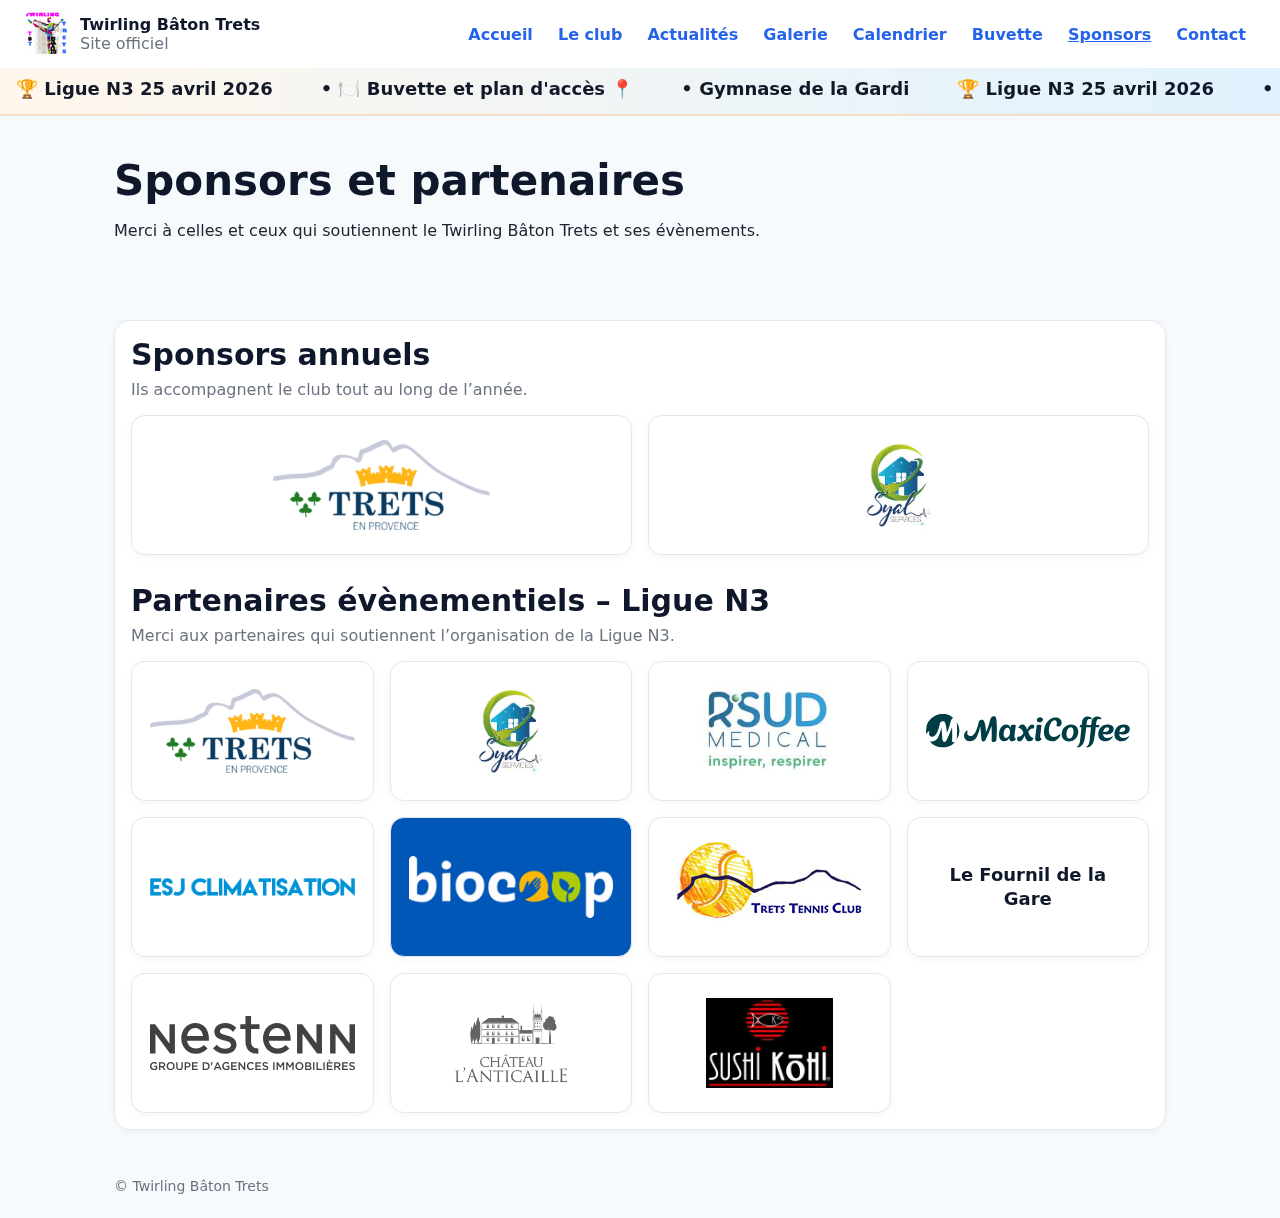
<file: sponsors.html>
<!DOCTYPE html>
<html lang="fr">
<head>
  <meta charset="utf-8" />
  <meta name="viewport" content="width=device-width, initial-scale=1" />
  <title>Sponsors et partenaires – Twirling Bâton Trets</title>
  <link rel="stylesheet" href="styles.css" />
  <style>
    .partners-section {
      display: grid;
      gap: 28px;
    }

    .partners-block h2 {
      margin-bottom: 8px;
    }

    .partners-block p {
      margin-top: 0;
    }

    .partners-grid {
      display: grid;
      grid-template-columns: repeat(auto-fit, minmax(220px, 1fr));
      gap: 16px;
      margin-top: 16px;
    }

    .partner-link {
      text-decoration: none;
      color: inherit;
    }

    .partner-card {
      background: #fff;
      border: 1px solid var(--line);
      border-radius: 14px;
      padding: 18px;
      box-shadow: 0 2px 8px rgba(0,0,0,.04);
      display: flex;
      align-items: center;
      justify-content: center;
      min-height: 140px;
      transition: transform .15s ease, box-shadow .15s ease;
    }

    .partner-card:hover {
      transform: translateY(-2px);
      box-shadow: 0 6px 18px rgba(0,0,0,.08);
    }

    .partner-card img {
      max-width: 100%;
      max-height: 90px;
      object-fit: contain;
      display: block;
    }

    .partner-card.text-only {
      text-align: center;
      font-weight: 700;
      font-size: 18px;
      line-height: 1.35;
      padding: 24px 18px;
    }

    .partner-card.biocoop-card {
      background: #0057B8;
    }
  </style>
</head>
<body>
  <div id="site-header"></div>
  <script src="assets/inject-header.js" defer></script>

  <section class="hero wrap">
    <h1>Sponsors et partenaires</h1>
    <p>Merci à celles et ceux qui soutiennent le Twirling Bâton Trets et ses évènements.</p>
  </section>

  <main class="wrap">
    <section class="card partners-section">
      <div class="partners-block">
        <h2>Sponsors annuels</h2>
        <p class="muted">Ils accompagnent le club tout au long de l’année.</p>

        <div class="partners-grid">
          <a
            class="partner-link"
            href="https://www.trets.fr/"
            target="_blank"
            rel="noopener"
            title="Ville de Trets"
          >
            <div class="partner-card">
              <img src="assets/sponsor-trets.png" alt="Ville de Trets" />
            </div>
          </a>

          <a
            class="partner-link"
            href="https://www.syal-services.fr/"
            target="_blank"
            rel="noopener"
            title="Syal Services"
          >
            <div class="partner-card">
              <img src="assets/sponsor-syal.jpg" alt="Syal Services" />
            </div>
          </a>
        </div>
      </div>

      <div class="partners-block">
        <h2>Partenaires évènementiels – Ligue N3</h2>
        <p class="muted">Merci aux partenaires qui soutiennent l’organisation de la Ligue N3.</p>

        <div class="partners-grid">
          <a
            class="partner-link"
            href="https://www.trets.fr/"
            target="_blank"
            rel="noopener"
            title="Ville de Trets"
          >
            <div class="partner-card">
              <img src="assets/sponsor-trets.png" alt="Ville de Trets" />
            </div>
          </a>

          <a
            class="partner-link"
            href="https://www.syal-services.fr/"
            target="_blank"
            rel="noopener"
            title="Syal Services"
          >
            <div class="partner-card">
              <img src="assets/sponsor-syal.jpg" alt="Syal Services" />
            </div>
          </a>

          <a
            class="partner-link"
            href="https://www.rsudmedical.com/"
            target="_blank"
            rel="noopener"
            title="R'Sud Medical Gréasque"
          >
            <div class="partner-card">
              <img src="assets/sponsor-rsud-medical.jpg" alt="R'Sud Medical Gréasque" />
            </div>
          </a>

          <a
            class="partner-link"
            href="https://www.maxicoffee.com/"
            target="_blank"
            rel="noopener"
            title="MaxiCoffee"
          >
            <div class="partner-card">
              <img src="assets/sponsor-maxicoffee.svg" alt="MaxiCoffee" />
            </div>
          </a>

          <a
            class="partner-link"
            href="https://www.esjclimatisation.fr/"
            target="_blank"
            rel="noopener"
            title="ESJ Climatisation"
          >
            <div class="partner-card">
              <img src="assets/sponsor-esj.png" alt="ESJ Climatisation" />
            </div>
          </a>

          <a
            class="partner-link"
            href="https://www.biocoop.fr/"
            target="_blank"
            rel="noopener"
            title="Biocoop"
          >
            <div class="partner-card biocoop-card">
              <img src="assets/sponsor-biocoop.webp" alt="Biocoop" />
            </div>
          </a>

          <a
            class="partner-link"
            href="https://tenup.fft.fr/club/62130243"
            target="_blank"
            rel="noopener"
            title="Tennis Club de Trets"
          >
            <div class="partner-card">
              <img src="assets/sponsor-tennis-trets.avif" alt="Tennis Club de Trets" />
            </div>
          </a>

          <a
            class="partner-link"
            href="https://www.instagram.com/le_fournil_de_la_gare_trets/"
            target="_blank"
            rel="noopener"
            title="Le Fournil de la Gare"
          >
            <div class="partner-card text-only">
              Le Fournil de la Gare
            </div>
          </a>

          <a
            class="partner-link"
            href="https://www.nestenn.com/"
            target="_blank"
            rel="noopener"
            title="Nestenn"
          >
            <div class="partner-card">
              <img src="assets/sponsor-nestenn.svg" alt="Nestenn" />
            </div>
          </a>

          <a
            class="partner-link"
            href="https://www.anticaille.com/"
            target="_blank"
            rel="noopener"
            title="Domaine de l'Anticaille"
          >
            <div class="partner-card">
              <img src="assets/sponsor-domaine-de-lanticaille.jpg" alt="Domaine de l'Anticaille" />
            </div>
          </a>

          <a
            class="partner-link"
            href="https://www.sushikohi.fr/"
            target="_blank"
            rel="noopener"
            title="Sushi Kohi"
          >
            <div class="partner-card">
              <img src="assets/sponsor-sushi-kohi.jpg" alt="Sushi Kohi" />
            </div>
          </a>
        </div>
      </div>
    </section>
  </main>

  <div id="site-footer"></div>
  <script src="assets/inject-footer.js" defer></script>
</body>
</html>
</file>
<file: styles.css>
:root { --bg:#f7fafc; --card:#ffffff; --ink:#0f172a; --muted:#5b6472; --line:#e5e7eb; --accent:#2563eb; --accent-2:#0ea5e9; }
* { box-sizing:border-box }
html, body { margin:0; padding:0; background:var(--bg); color:var(--ink); font-family:Inter,system-ui,-apple-system,Segoe UI,Roboto,Helvetica,Arial,sans-serif }
a { color:var(--accent); text-decoration:none } a:hover { text-decoration:underline }
.wrap { max-width:1100px; margin:0 auto; padding:24px }
header { position:sticky; top:0; z-index:20; background:rgba(255,255,255,0.92); backdrop-filter:saturate(120%) blur(8px); border-bottom:1px solid var(--line) }
.head { display:flex; align-items:center; justify-content:space-between; gap:16px; padding:12px 24px }
.brand { display:flex; align-items:center; gap:12px } .brand img { width:44px; height:44px; border-radius:8px; object-fit:cover; background:#eee }
nav a { margin:0 10px; font-weight:600 }
.grid { display:grid; grid-template-columns:repeat(12,1fr); gap:16px }
.card { background:var(--card); border:1px solid var(--line); border-radius:16px; padding:16px; box-shadow:0 2px 8px rgba(0,0,0,.04) }
.hero { padding:40px 24px }
h1 { font-size:clamp(28px,4vw,42px); margin:0 0 8px } h2 { font-size:clamp(22px,3vw,30px); margin:0 0 8px } h3 { margin:0 0 8px } p{color:#223}
.badge { display:inline-flex; align-items:center; gap:8px; padding:6px 10px; background:#eef2ff; border:1px solid #c7d2fe; border-radius:999px; color:#1e3a8a; font-size:12px }
.note { font-size:13px; color:var(--muted) }
input, select, button { background:#fff; color:var(--ink); border:1px solid var(--line); border-radius:12px; padding:10px 12px; font-size:14px } button{cursor:pointer}
table{width:100%; border-collapse:collapse} th,td{padding:10px; border-bottom:1px solid var(--line); text-align:left} tr:last-child td{border-bottom:none}
.price{font-variant-numeric:tabular-nums; font-weight:700} .pill{display:inline-block; padding:2px 8px; border:1px solid var(--line); border-radius:999px; font-size:12px; color:var(--muted)} .muted{color:#6b7280}
.rule{background:#fde8e8; border:1px solid #fecaca; color:#7f1d1d; padding:10px 12px; border-radius:12px; font-weight:700}
.footer{color:#6b7280; font-size:14px; padding:24px}
/* Banner */
.banner{background:linear-gradient(90deg, #fff7ed, #e0f2fe); border-bottom:1px solid #fed7aa; color:#111827; overflow:hidden}
.banner a{color:inherit; text-decoration:none; display:block}
.marquee{position:relative; width:100%; overflow:hidden; height:46px}
.marquee__track{display:inline-flex; align-items:center; gap:48px; white-space:nowrap; will-change:transform; animation:marquee-slide 18s linear infinite; padding:10px 16px; font-weight:800; font-size:18px}
.marquee__item{display:inline-flex; align-items:center; gap:10px}
@keyframes marquee-slide{from{transform:translateX(0)} to{transform:translateX(-50%)}}
@media (prefers-reduced-motion: reduce){ .marquee__track{animation:none} }
/* Active nav indicator */
header nav a[data-active="true"]{ text-decoration:underline }
/* Sponsors */
.sponsors{display:grid; grid-template-columns:repeat(auto-fit,minmax(160px,1fr)); gap:16px}
.sponsors a{display:flex; align-items:center; justify-content:center; background:#fff; border:1px solid var(--line); border-radius:16px; padding:16px}
.sponsors img{max-width:100%; max-height:70px; object-fit:contain}
/* modal */
.modal{position:fixed; inset:0; display:none; align-items:center; justify-content:center; background:rgba(0,0,0,.45); z-index:50}
.modal .box{background:#fff; border-radius:16px; border:1px solid var(--line); padding:20px; max-width:520px; margin:16px}
.modal .box h3{margin-top:0}
@media print{ header, .footer, .modal, .banner{display:none} body{background:#fff; color:#000} .card{border:1px solid #ccc} .price{color:#000} }
</file>
